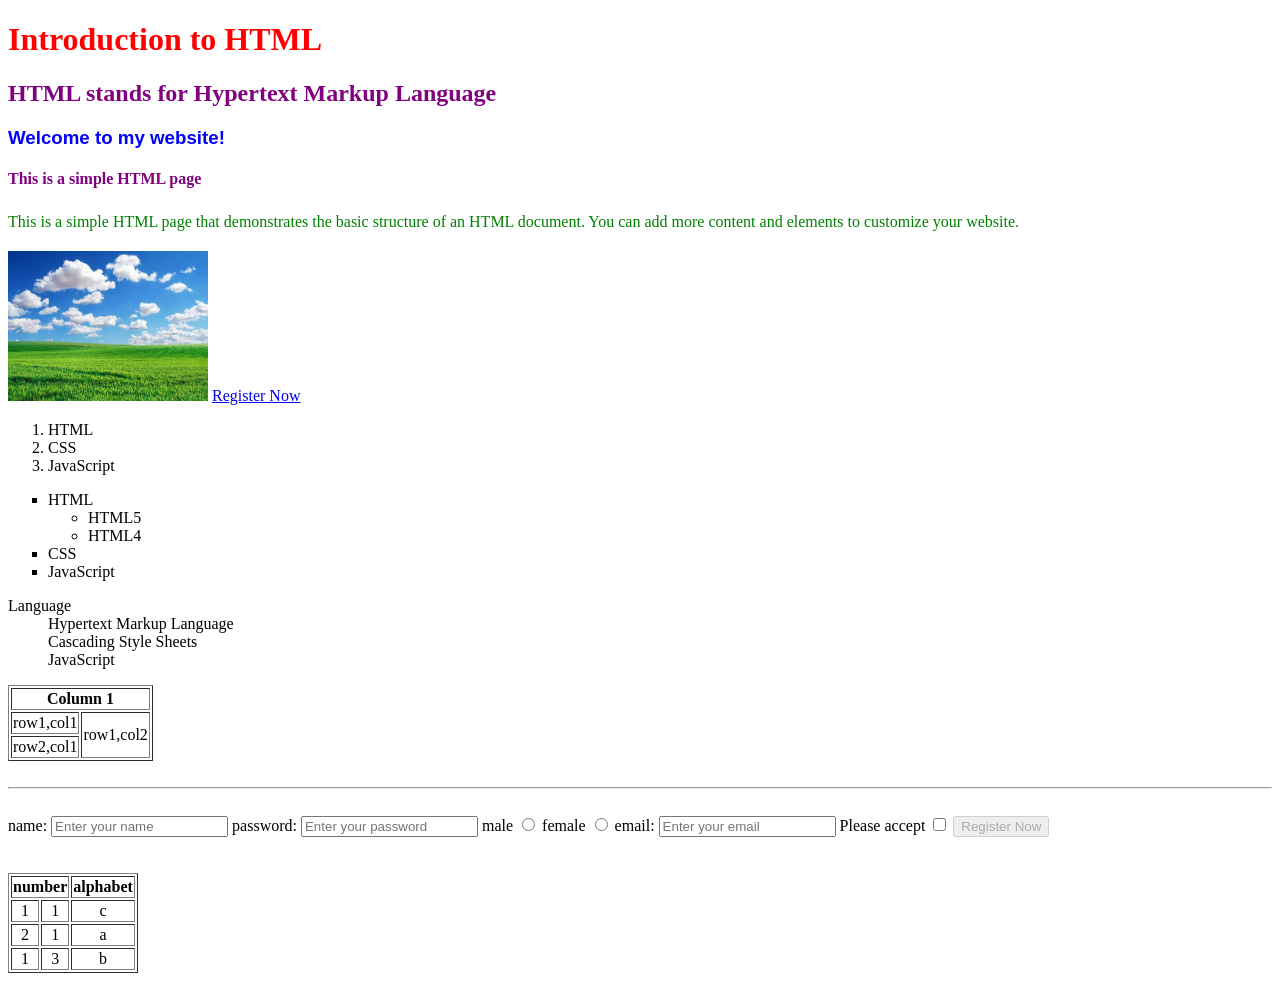
<file: index.html>
<!DOCTYPE html>
<html lang="en">
<head>
    <meta charset="UTF-8">
    <meta name="viewport" content="width=device-width, initial-scale=1.0">
    <title>Intro to HTML</title>
    <!-- internal CSS -->
    <style>
        /*tag selector*/
        /* p {
            color: green;
        } */
        /*id selector*/
        /* #head-1 {
            color: red;
        } */
        /*class selector*/
        /* .themes {
            color: purple;
        } */
    </style>
    <link rel="stylesheet" href="style.css">
</head>
<body>
    <!-- heading tag -->
     <h1 id="head-1">Introduction to HTML</h1>
     <h2 class="themes">HTML stands for Hypertext Markup Language</h2>
     <!-- inline css attribute->style -->
    <h3 style="color: blue;">Welcome to my website!</h3>
    <h4 class="themes">This is a simple HTML page</h4>
    <!-- paragraph tag -->
    <p>This is a simple HTML page that demonstrates the basic structure of an HTML document. You can add more content and elements to customize your website.</p>
    <!-- image tag -->
     <!-- unpaired tag -->
    <img src="images/sky.jpg" width="200" height="150" />
    <!-- paired tag -->
    <a href="register.html" target="_blank">Register Now</a>
    <ol type="1">
        <li>HTML</li>
        <li>CSS</li>
        <li>JavaScript</li>
    </ol>
    <ul type="square">
        <li>HTML
            <ul>
                <li>HTML5</li>
                <li>HTML4</li>
            </ul>
        </li>
        <li>CSS</li>
        <li>JavaScript</li>
    </ul>
    <dl>
        <dt>Language</dt>
        <dd>Hypertext Markup Language</dd>
        <dd>Cascading Style Sheets</dd>
        <dd>JavaScript</dd>
    </dl>
    <table border="1">
        <tr><th colspan="2">Column 1</th></tr>
        <tr><td>row1,col1</td><td rowSpan="2">row1,col2</td></tr>
        <tr><td>row2,col1</td></tr>
    </table>
    <!-- semantic tags -->
     <header></header>
     <nav></nav>
     <aside></aside>
     <section></section>
     <br>
     <hr>
     <br>
     <!-- container tag -->
     <form>
        <label for="name">name:</label>
        <input id="name" type="text" placeholder="Enter your name" required/>
        <label for="pswd">password:</label>
        <input id="pswd" type="password" placeholder="Enter your password"/>
        <label for="male">male</label>
        <input type="radio" name="gender" value="male">
        <label for="female">female</label>
        <input type="radio" name="gender" value="female">

        <label for="mail">email:</label>
        <input id="mail" type="email" placeholder="Enter your email"/>
        <label>Please accept</label>
        <input type="checkbox" value="accept">
        <button disabled>Register Now</button>
     </form>
     <br>
     <br>
     <table border="1">
        <tr>
            <th colspan="2">number</th>
            <th>alphabet</th>

        </tr>
        <tr>
            <td>1</td>
            <td>1</td>
            <td>c</td>

        </tr>
        <tr>
            <td>2</td>
            <td>1</td>
            <td>a</td>

        </tr>
        <tr>
            <td>1</td>
            <td>3</td>
            <td>b</td>

        </tr>
     </table>
</body>
</html>
</file>
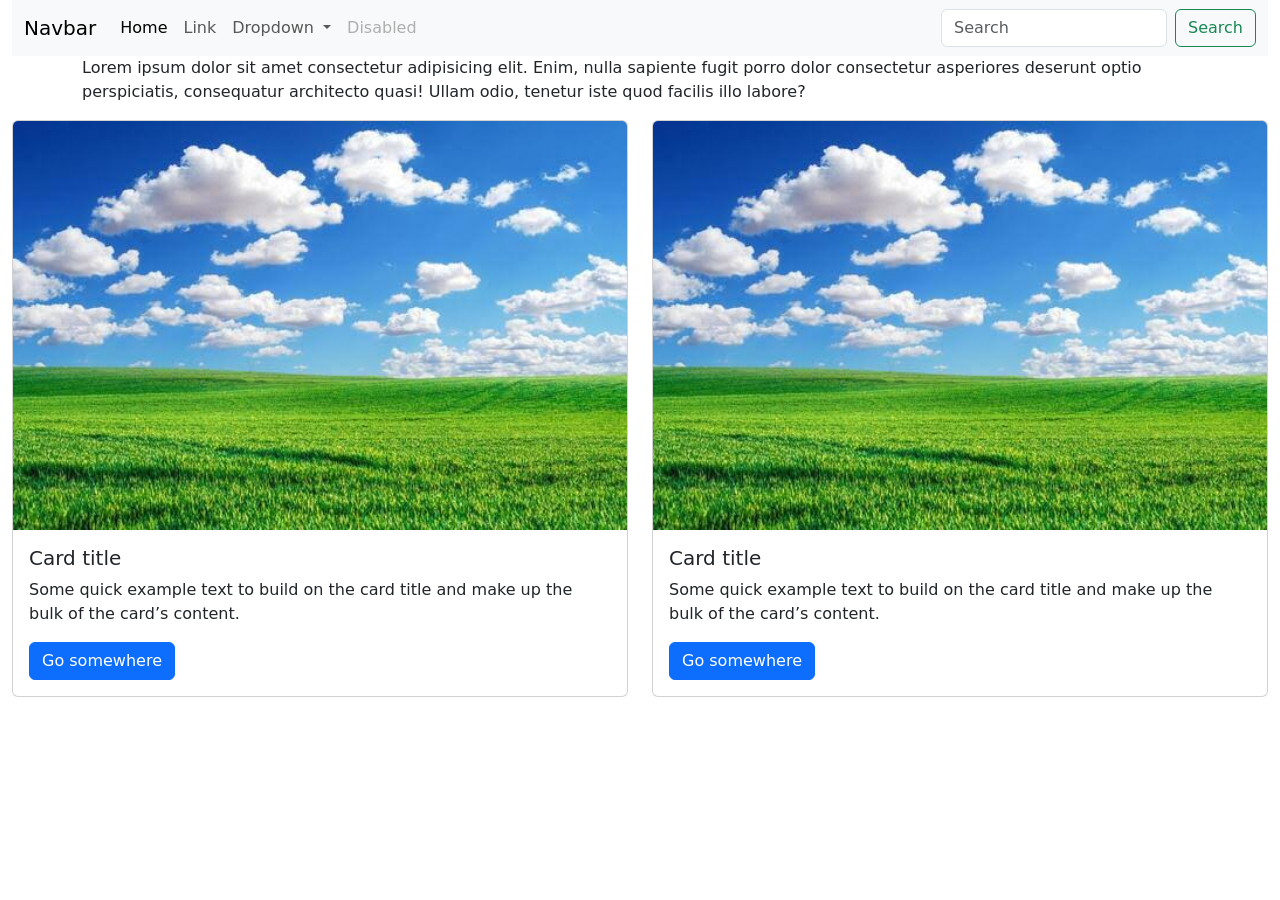
<file: bootstrap.html>
<!doctype html>
<html lang="en">
  <head>
    <meta charset="UTF-8" />
    <meta name="viewport" content="width=device-width, initial-scale=1.0" />
    <title>Document</title>
    <link
      href="https://cdn.jsdelivr.net/npm/bootstrap@5.3.8/dist/css/bootstrap.min.css"
      rel="stylesheet"
      integrity="sha384-sRIl4kxILFvY47J16cr9ZwB07vP4J8+LH7qKQnuqkuIAvNWLzeN8tE5YBujZqJLB"
      crossorigin="anonymous"
    />
    <script
      src="https://cdn.jsdelivr.net/npm/bootstrap@5.3.8/dist/js/bootstrap.bundle.min.js"
      integrity="sha384-FKyoEForCGlyvwx9Hj09JcYn3nv7wiPVlz7YYwJrWVcXK/BmnVDxM+D2scQbITxI"
      crossorigin="anonymous"
    ></script>
  </head>
  <body>
    <div class="container-fluid orange-bg">
      <nav class="navbar navbar-expand-lg bg-body-tertiary">
        <div class="container-fluid">
          <a class="navbar-brand" href="#">Navbar</a>
          <button
            class="navbar-toggler"
            type="button"
            data-bs-toggle="collapse"
            data-bs-target="#navbarSupportedContent"
            aria-controls="navbarSupportedContent"
            aria-expanded="false"
            aria-label="Toggle navigation"
          >
            <span class="navbar-toggler-icon"></span>
          </button>
          <div class="collapse navbar-collapse" id="navbarSupportedContent">
            <ul class="navbar-nav me-auto mb-2 mb-lg-0">
              <li class="nav-item">
                <a class="nav-link active" aria-current="page" href="#">Home</a>
              </li>
              <li class="nav-item">
                <a class="nav-link" href="#">Link</a>
              </li>
              <li class="nav-item dropdown">
                <a
                  class="nav-link dropdown-toggle"
                  href="#"
                  role="button"
                  data-bs-toggle="dropdown"
                  aria-expanded="false"
                >
                  Dropdown
                </a>
                <ul class="dropdown-menu">
                  <li><a class="dropdown-item" href="#">Action</a></li>
                  <li><a class="dropdown-item" href="#">Another action</a></li>
                  <li><hr class="dropdown-divider" /></li>
                  <li>
                    <a class="dropdown-item" href="#">Something else here</a>
                  </li>
                </ul>
              </li>
              <li class="nav-item">
                <a class="nav-link disabled" aria-disabled="true">Disabled</a>
              </li>
            </ul>
            <form class="d-flex" role="search">
              <input
                class="form-control me-2"
                type="search"
                placeholder="Search"
                aria-label="Search"
              />
              <button class="btn btn-outline-success" type="submit">
                Search
              </button>
            </form>
          </div>
        </div>
      </nav>
    </div>
    <div class="container">
      <p>
        Lorem ipsum dolor sit amet consectetur adipisicing elit. Enim, nulla
        sapiente fugit porro dolor consectetur asperiores deserunt optio
        perspiciatis, consequatur architecto quasi! Ullam odio, tenetur iste
        quod facilis illo labore?
      </p>
    </div>
    <div class="container-fluid">
      <div class="row">
        <div class="col-md-6">
          <div class="card">
            <img src="images/sky.jpg" class="card-img-top" alt="..." />
            <div class="card-body">
              <h5 class="card-title">Card title</h5>
              <p class="card-text">
                Some quick example text to build on the card title and make up
                the bulk of the card’s content.
              </p>
              <a href="#" class="btn btn-primary">Go somewhere</a>
            </div>
          </div>
        </div>
        <div class="col-md-6">
          <div class="card">
            <img src="images/sky.jpg" class="card-img-top" alt="..." />
            <div class="card-body">
              <h5 class="card-title">Card title</h5>
              <p class="card-text">
                Some quick example text to build on the card title and make up
                the bulk of the card’s content.
              </p>
              <a href="#" class="btn btn-primary">Go somewhere</a>
            </div>
          </div>
        </div>
      </div>
    </div>
  </body>
</html>
</file>
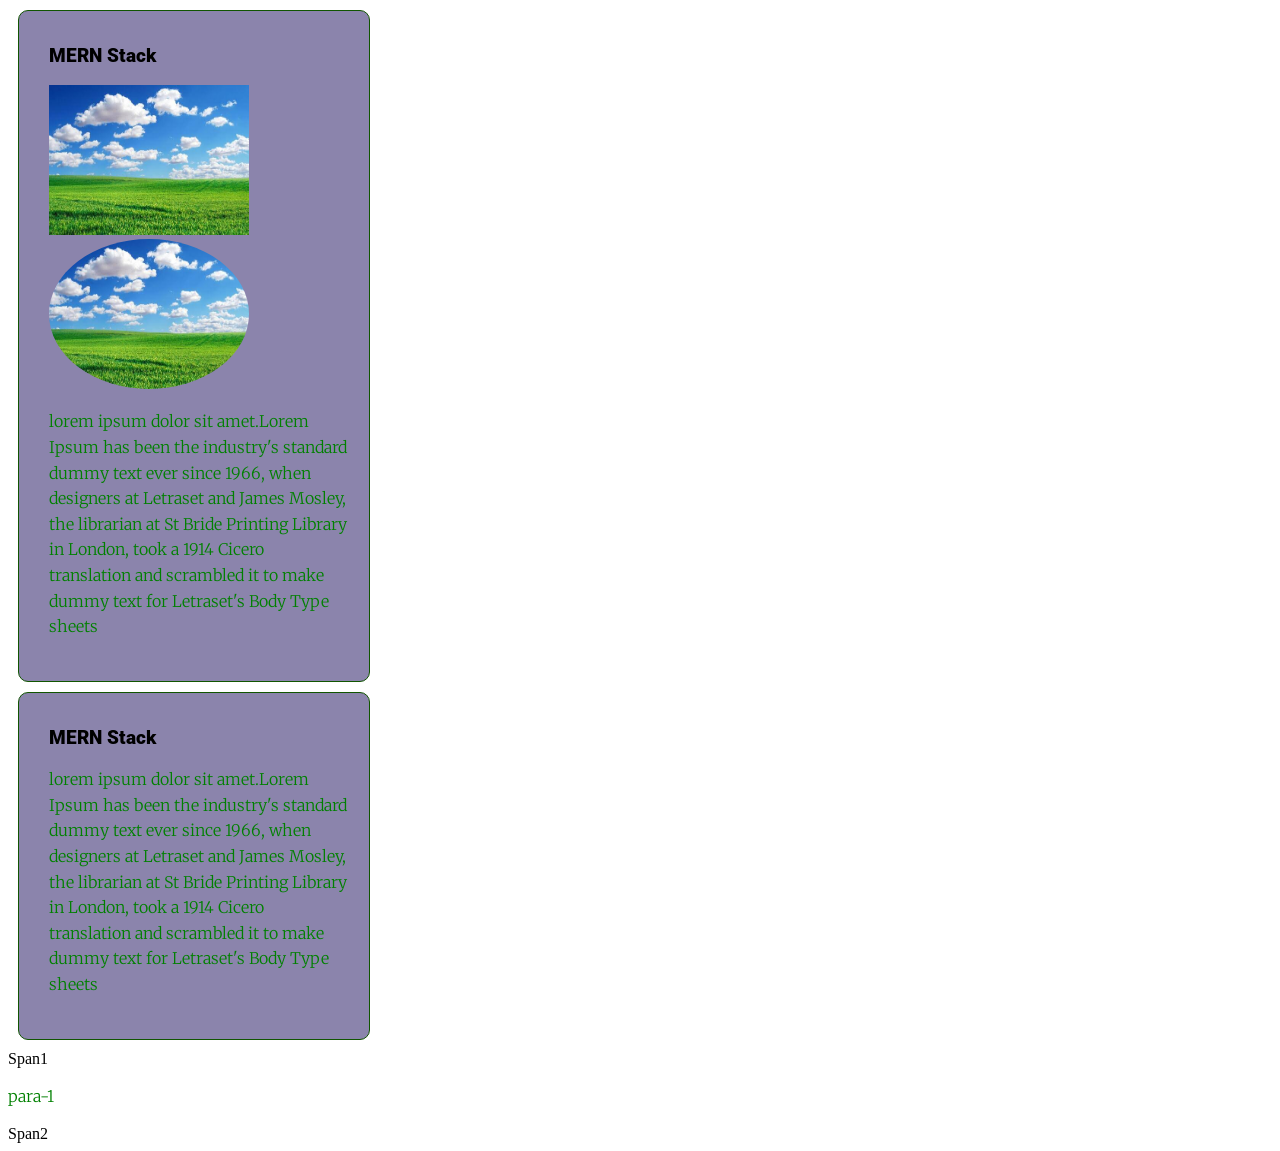
<file: css-box-model.html>
<!DOCTYPE html>
<html lang="en">
    <head>
        <meta charset="UTF-8">
        <meta name="viewport" content="width=device-width, initial-scale=1.0">
        <title>CSS Box Model</title>
        <link rel="stylesheet" href="style.css">
        <link rel="preconnect" href="https://fonts.googleapis.com">
<link rel="preconnect" href="https://fonts.gstatic.com" crossorigin>
<link href="https://fonts.googleapis.com/css2?family=Merriweather:ital,opsz,wght@0,18..144,300..900;1,18..144,300..900&family=Roboto:ital,wght@0,100..900;1,100..900&display=swap" rel="stylesheet">
    </head>
    <body>
        <div class="card">
            <h3 class="card-title">MERN Stack</h3>
            <img class="card-img-1" src="images/sky.jpg">
            <img class="card-img-2" src="images/sky.jpg">

            <p class="card-details">lorem ipsum dolor sit amet.Lorem Ipsum has been the industry's standard dummy text ever since 1966, when designers at Letraset and James Mosley, the librarian at St Bride Printing Library in London, took a 1914 Cicero translation and scrambled it to make dummy text for Letraset's Body Type sheets</p>
        </div>
        <div class="card">
            <h3 class="card-title">MERN Stack</h3>
            <p class="card-details">lorem ipsum dolor sit amet.Lorem Ipsum has been the industry's standard dummy text ever since 1966, when designers at Letraset and James Mosley, the librarian at St Bride Printing Library in London, took a 1914 Cicero translation and scrambled it to make dummy text for Letraset's Body Type sheets</p>
        </div>
        <span>Span1</span>
        <p>para-1</p>
        <span>Span2</span>
    </body>
</html>
</file>
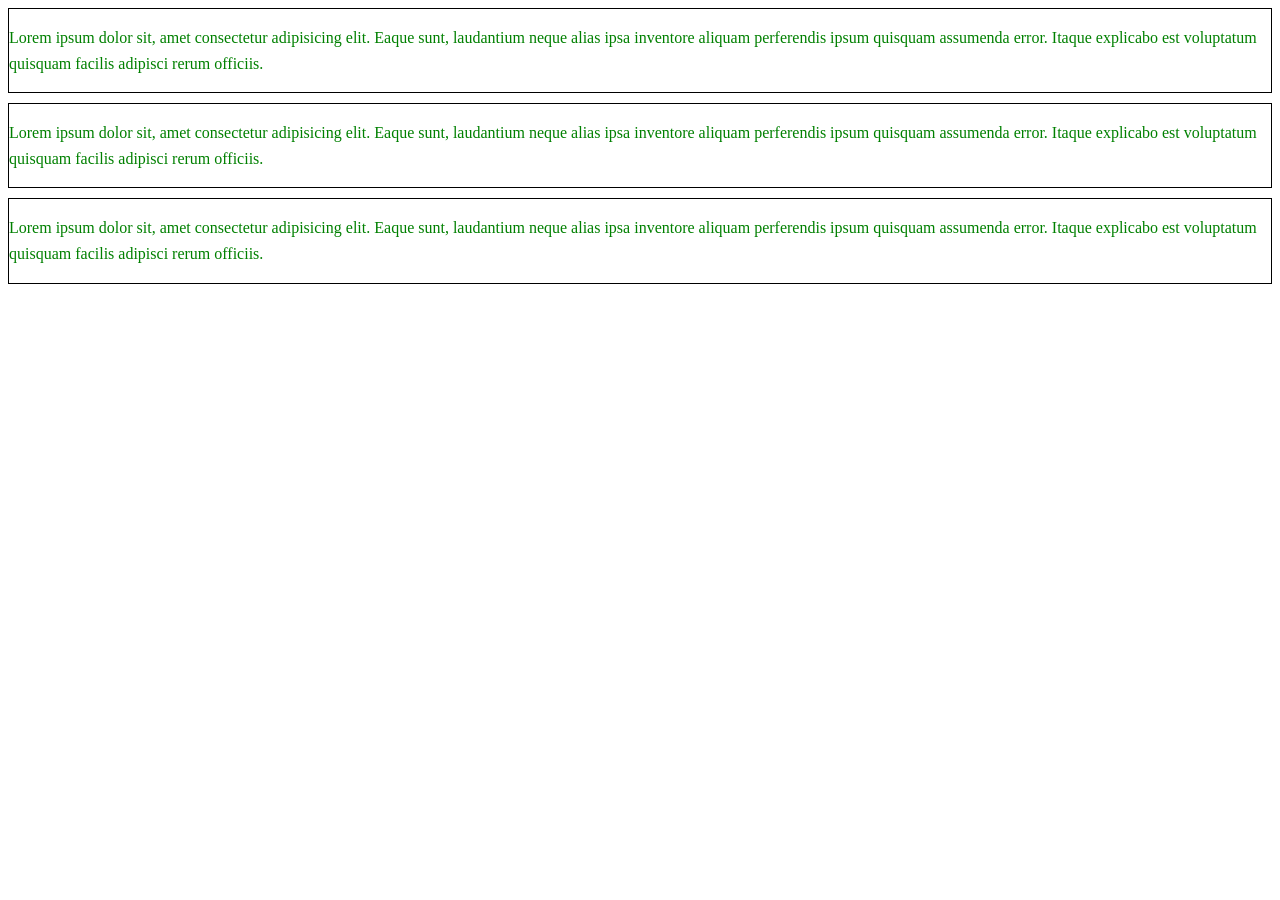
<file: css-grid.html>
<!DOCTYPE html>
<html lang="en">
<head>
    <meta charset="UTF-8">
    <meta name="viewport" content="width=device-width, initial-scale=1.0">
    <title>Document</title>
    <link rel="stylesheet" href="style.css"
</head>
<body>
    <div class="container">
        <div class="card-item">
            <p>Lorem ipsum dolor sit, amet consectetur adipisicing elit. Eaque sunt, laudantium neque alias ipsa inventore aliquam perferendis ipsum quisquam assumenda error. Itaque explicabo est voluptatum quisquam facilis adipisci rerum officiis.</p>
        </div>
                <div class="card-item">
            <p>Lorem ipsum dolor sit, amet consectetur adipisicing elit. Eaque sunt, laudantium neque alias ipsa inventore aliquam perferendis ipsum quisquam assumenda error. Itaque explicabo est voluptatum quisquam facilis adipisci rerum officiis.</p>
        </div>
                <div class="card-item">
            <p>Lorem ipsum dolor sit, amet consectetur adipisicing elit. Eaque sunt, laudantium neque alias ipsa inventore aliquam perferendis ipsum quisquam assumenda error. Itaque explicabo est voluptatum quisquam facilis adipisci rerum officiis.</p>
        </div>
    </div>
</body>
</html>
</file>
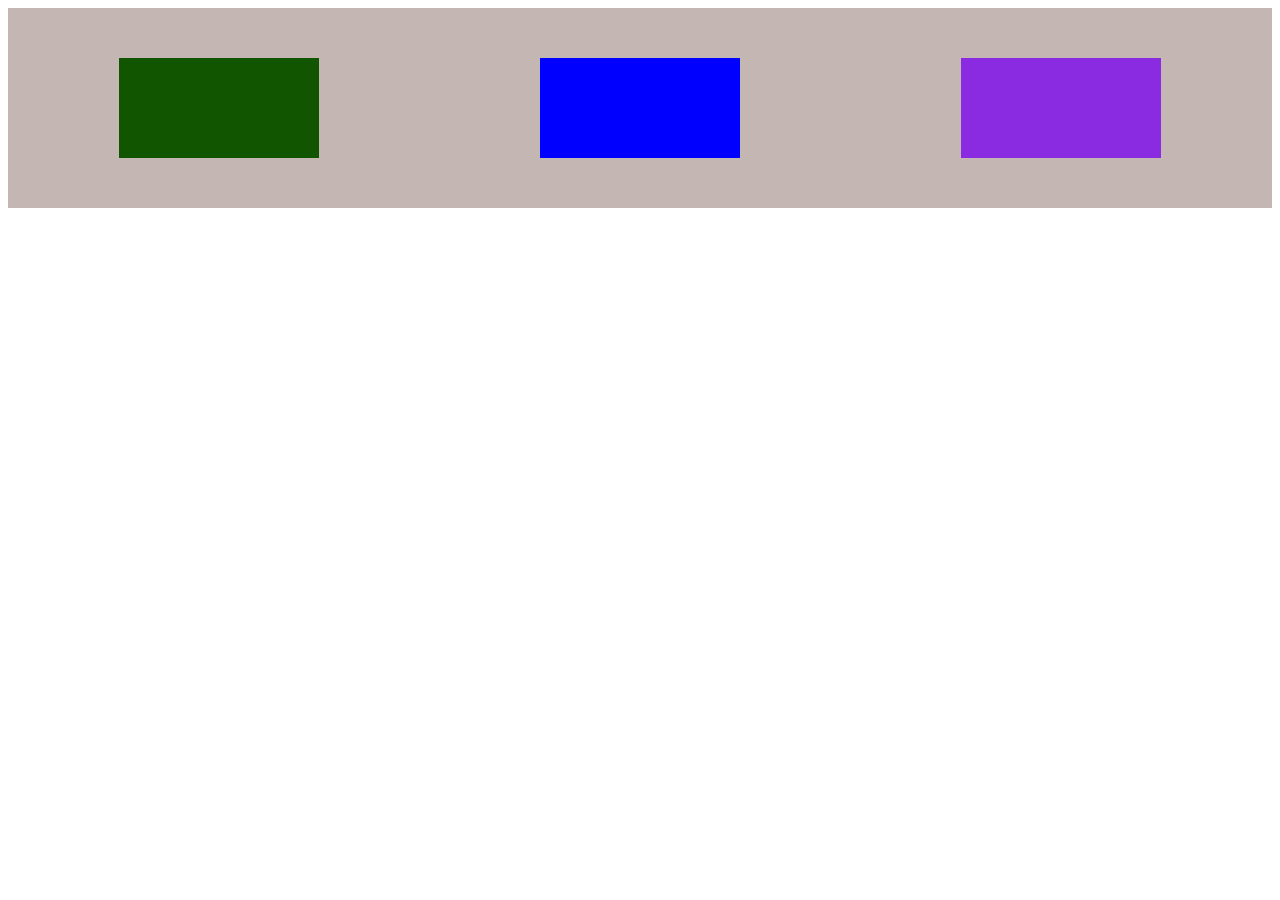
<file: flexbox.html>
<!DOCTYPE html>
<html lang="en">
<head>
    <meta charset="UTF-8">
    <meta name="viewport" content="width=device-width, initial-scale=1.0">
    <link rel="stylesheet" href="style.css">
    <title>Document</title>
</head>
<body>
    <section class="home">
        <div class="card-1"></div>
        <div class="card-2"></div>
        <div class="card-3"></div>
    </section>
</body>
</html>
</file>
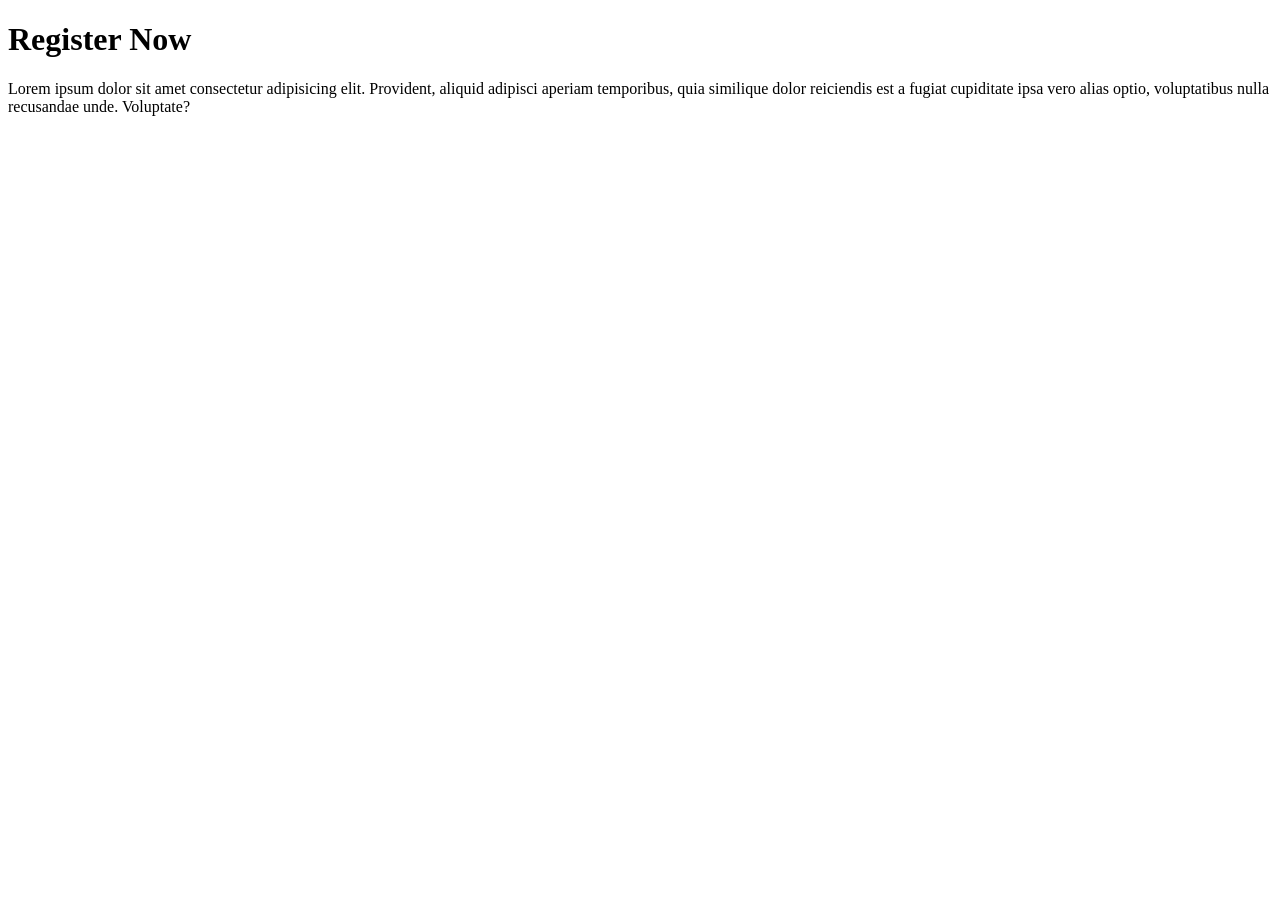
<file: register.html>
<!DOCTYPE html>
<html lang="en">
<head>
    <meta charset="UTF-8">
    <meta name="viewport" content="width=device-width, initial-scale=1.0">
    <title>Register</title>
</head>
<body>
    <h1>Register Now</h1>
    <p>Lorem ipsum dolor sit amet consectetur adipisicing elit. Provident, aliquid adipisci aperiam temporibus, quia similique dolor reiciendis est a fugiat cupiditate ipsa vero alias optio, voluptatibus nulla recusandae unde. Voluptate?</p>
</body>
</html>
</file>
<file: style.css>
/* tag selector */
p {
  color: green;
}

/*id selector*/
#head-1 {
  color: red;
}

/*class selector*/
.themes {
  color: purple;
}
.card {
  border: 1px solid #150;
  /*top,right,bottom,left*/
  padding: 15px 20px 25px 30px;
  margin: 10px;
  width: 300px;
  border-radius: 10px;
  background-color: rgba(110, 102, 152, 0.8);
}
.card-img-1 {
  width: 200px;
  height: 150px;
}
.card-img-2 {
  width: 200px;
  height: 150px;
  border-radius: 100%;
}
h3 {
  font-family: "Roboto", sans-serif;
  font-weight: 900;
}
p {
  font-family: "Merriweather", serif;
  line-height: 1.6;
  font-weight: 200;
}
h2 {
  color: #150;
}
td {
  text-align: center;
}
/* css positioning */
.parent {
  width: 500px;
  height: 500px;
  background-color: aquamarine;
  position: relative;
}
.child-1 {
  width: 100px;
  height: 100px;
  background-color: rgb(255, 127, 238);
  position: absolute;
  z-index: 2;
  right: 0;
}
.child-2 {
  width: 100px;
  height: 100px;
  background-color: rgb(255, 253, 127);
  position: absolute;
  z-index: 1;
  bottom: 0;
}
/* flexbox */
.card-1 {
  width: 200px;
  height: 100px;
  background-color: #150;
}
.card-2 {
  width: 200px;
  height: 100px;
  background-color: blue;
}
.card-3 {
  width: 200px;
  height: 100px;
  background-color: blueviolet;
}
.home {
  display: flex;
  background-color: rgb(196, 183, 179);
  /* justify-content: space-between; */
  justify-content: space-around;
  /* justify-content: center; */
  /* gap: 50px; */
  height: 200px;
  align-items: center;
}

/* css grid */
.container {
  display: grid;
  grid-template-rows: repeat(3, 1fr);
  /* grid-template-columns: 1fr 1fr 1fr; */
  gap: 10px;
  .card-item {
    border: 1px solid black;
  }
}
.orange-bg {
  background-color: rgb(230, 134, 9);
}
/* css media query */
.css-media-query {
  background-color: rgb(119, 16, 114);
  width: 100%;
  height: 200px;
}
@media (max-width: 768px) {
  .css-media-query {
    background-color: #150;
  }
}
@media (max-width: 480px) {
  .css-media-query {
    background-color: rgb(158, 21, 44);
  }
}
</file>
